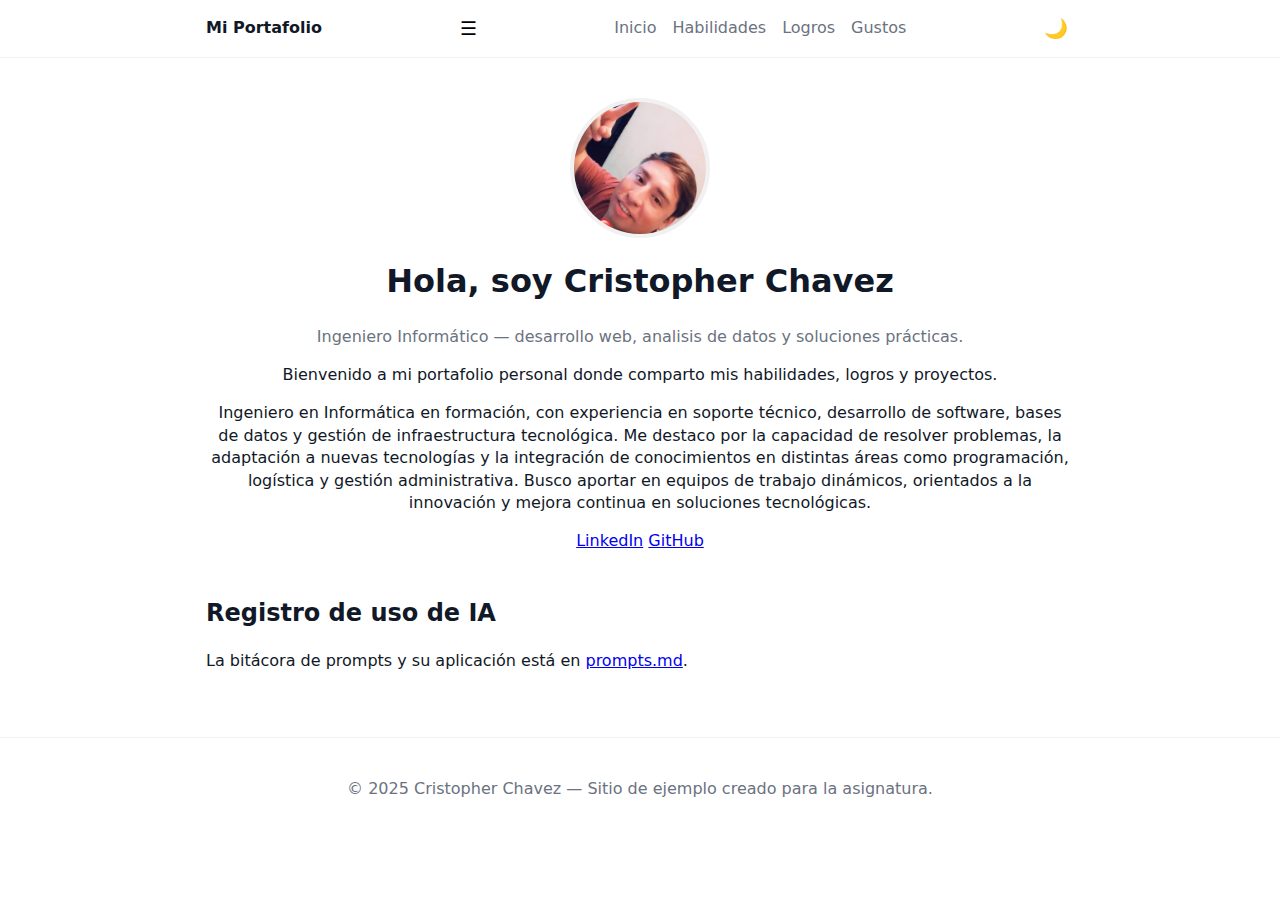
<file: mi-sitio/index.html>
<!DOCTYPE html>
<html lang="es">
<head>
  <meta charset="utf-8" />
  <meta name="viewport" content="width=device-width,initial-scale=1" />
  <title>Inicio | Mi Portafolio</title>
  <link rel="stylesheet" href="styles.css" />
  <script defer src="script.js"></script>
</head>
<body>
  <header class="site-header">
    <nav class="navbar container">
      <a class="brand" href="index.html">Mi Portafolio</a>

      <button id="nav-toggle" class="nav-toggle" aria-label="Abrir menú">
        ☰
      </button>

      <ul class="nav-links" id="nav-links">
        <li><a href="index.html">Inicio</a></li>
        <li><a href="habilidades.html">Habilidades</a></li>
        <li><a href="logros.html">Logros</a></li>
        <li><a href="gustos.html">Gustos</a></li>
      </ul>

      <button id="theme-toggle" class="theme-toggle" aria-label="Cambiar tema">🌙</button>
    </nav>
  </header>

  <main class="container">
    <section class="hero">
      <img src="img/01.jpeg" alt="Foto de perfil de [Tu Nombre]" class="perfil" />
      <h1>Hola, soy <strong>Cristopher Chavez</strong></h1>
      <p class="lead">Ingeniero Informático — desarrollo web, analisis de datos y soluciones prácticas.</p>
      <p>Bienvenido a mi portafolio personal donde comparto mis habilidades, logros y proyectos.</p>
      <p>Ingeniero en Informática en formación, con experiencia en soporte técnico, desarrollo de software, bases de datos y gestión de infraestructura tecnológica. Me destaco por la capacidad de resolver problemas, la adaptación a nuevas tecnologías y la integración de conocimientos en distintas áreas como programación, logística y gestión administrativa. Busco aportar en equipos de trabajo dinámicos, orientados a la innovación y mejora continua en soluciones tecnológicas.</p>

      <div class="redes">
        <a href="https://www.linkedin.com/in/cristopher chavez" target="_blank" rel="noopener">LinkedIn</a>
        <a href="https://github.com/cris1023" target="_blank" rel="noopener">GitHub</a>
      </div>
    </section>

    <section>
      <h2>Registro de uso de IA</h2>
      <p>La bitácora de prompts y su aplicación está en <a href="prompts.md" target="_blank">prompts.md</a>.</p>
    </section>
  </main>

  <button id="back-to-top" class="back-to-top" aria-label="Volver arriba">↑</button>

  <footer class="site-footer">
    <p>© 2025 Cristopher Chavez — Sitio de ejemplo creado para la asignatura.</p>
  </footer>
</body>
</html>
</file>
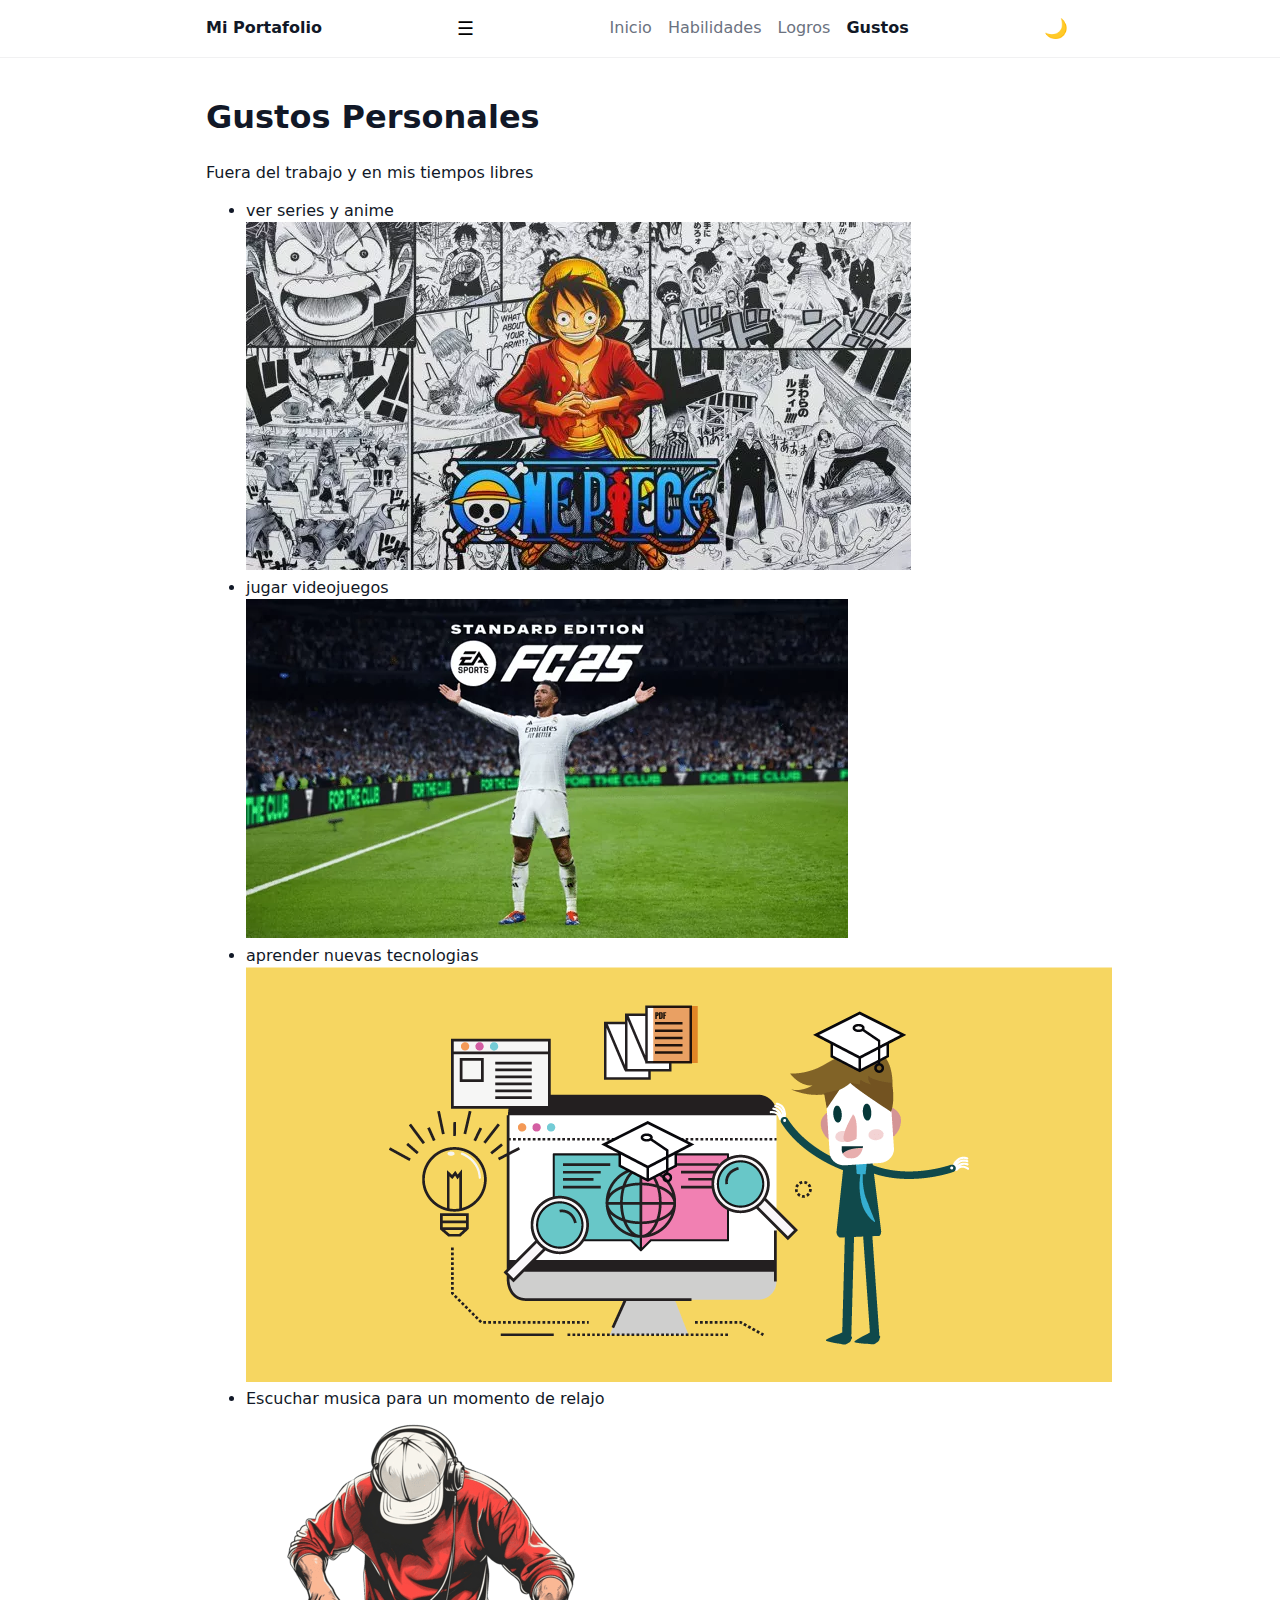
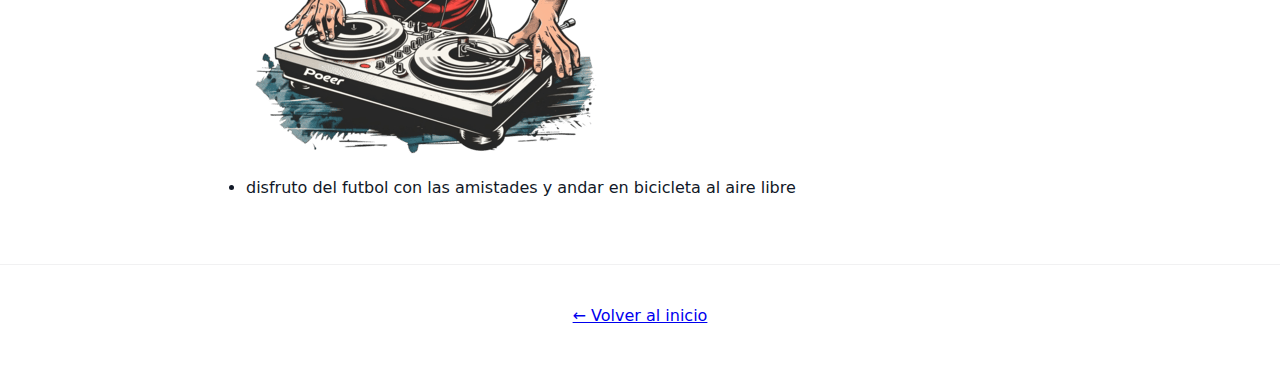
<file: mi-sitio/gustos.html>
<!DOCTYPE html>
<html lang="es">
<head>
  <meta charset="utf-8" />
  <meta name="viewport" content="width=device-width,initial-scale=1" />
  <title>Gustos | Mi Portafolio</title>
  <link rel="stylesheet" href="styles.css" />
  <script defer src="script.js"></script>
</head>
<body>
  <header class="site-header">
    <nav class="navbar container">
      <a class="brand" href="index.html">Mi Portafolio</a>
      <button id="nav-toggle-4" class="nav-toggle" aria-label="Abrir menú">☰</button>

      <ul class="nav-links" id="nav-links-4">
        <li><a href="index.html">Inicio</a></li>
        <li><a href="habilidades.html">Habilidades</a></li>
        <li><a href="logros.html">Logros</a></li>
        <li><a href="gustos.html" class="activo">Gustos</a></li>
      </ul>

      <button id="theme-toggle-4" class="theme-toggle" aria-label="Cambiar tema">🌙</button>
    </nav>
  </header>

  <main class="container">
    <h1>Gustos Personales</h1>
    <p>Fuera del trabajo y en mis tiempos libres</p>
    <ul>
      <li>ver series y anime</li>
      <img src="img/02.webp">
      <li>jugar videojuegos</li>
      <img src="img/03.webp">
      <li>aprender nuevas tecnologias</li>
      <img src="img/04.png">
      <li>Escuchar musica para un momento de relajo</li>
      <img src="img/05.png">
      <li>disfruto del futbol con las amistades y andar en bicicleta al aire libre</li>
    
    </ul>
  </main>

  <footer class="site-footer">
    <p><a href="index.html">← Volver al inicio</a></p>
  </footer>
</body>
</html>
</file>
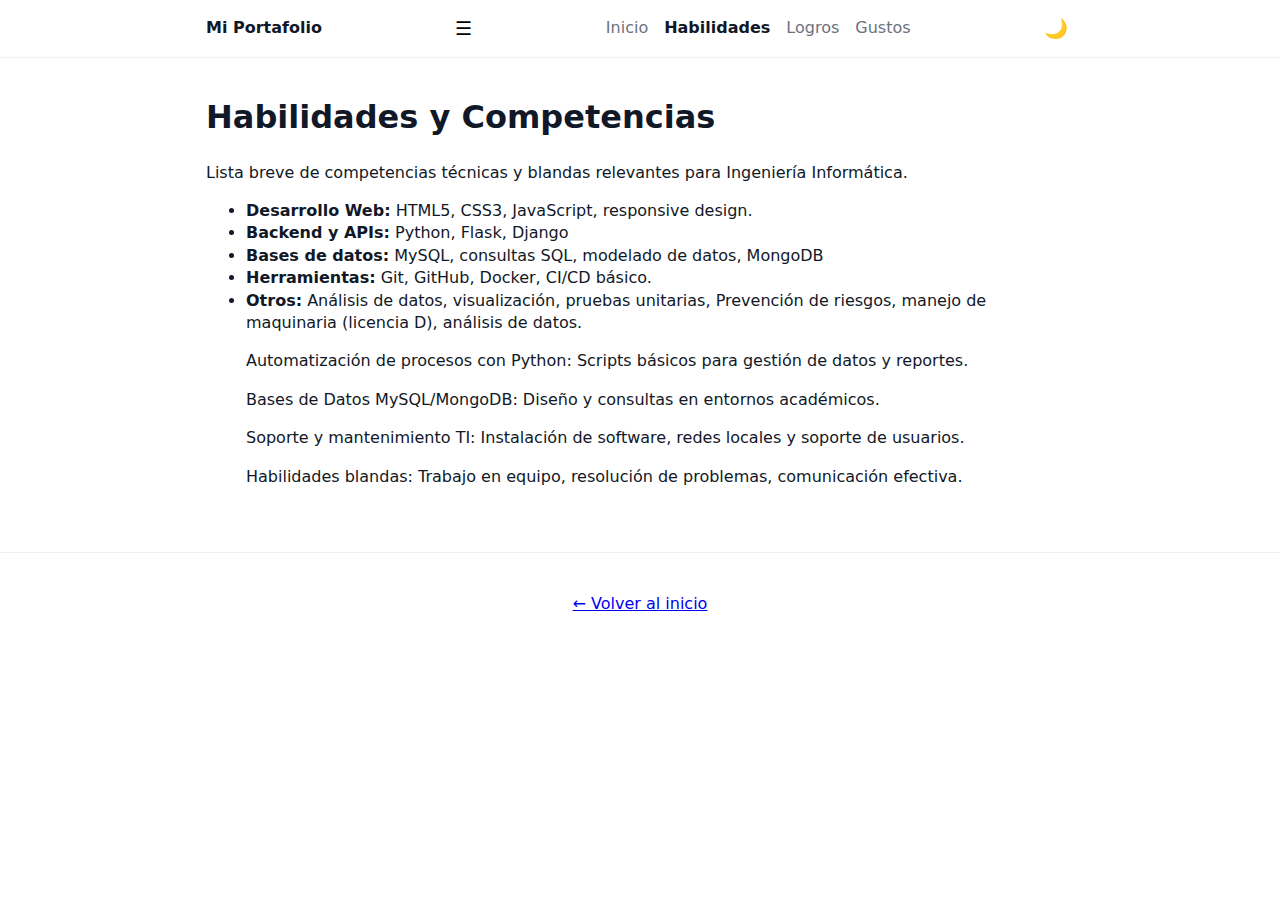
<file: mi-sitio/habilidades.html>
<!DOCTYPE html>
<html lang="es">
<head>
  <meta charset="utf-8" />
  <meta name="viewport" content="width=device-width,initial-scale=1" />
  <title>Habilidades | Mi Portafolio</title>
  <link rel="stylesheet" href="styles.css" />
  <script defer src="script.js"></script>
</head>
<body>
  <header class="site-header">
    <nav class="navbar container">
      <a class="brand" href="index.html">Mi Portafolio</a>
      <button id="nav-toggle-2" class="nav-toggle" aria-label="Abrir menú">☰</button>

      <ul class="nav-links" id="nav-links-2">
        <li><a href="index.html">Inicio</a></li>
        <li><a href="habilidades.html" class="activo">Habilidades</a></li>
        <li><a href="logros.html">Logros</a></li>
        <li><a href="gustos.html">Gustos</a></li>
      </ul>

      <button id="theme-toggle-2" class="theme-toggle" aria-label="Cambiar tema">🌙</button>
    </nav>
  </header>

  <main class="container">
    <h1>Habilidades y Competencias</h1>
    <p>Lista breve de competencias técnicas y blandas relevantes para Ingeniería Informática.</p>

    <ul class="skills">
      <li><strong>Desarrollo Web:</strong> HTML5, CSS3, JavaScript, responsive design.</li>
      <li><strong>Backend y APIs:</strong> Python, Flask, Django</li>
      <li><strong>Bases de datos:</strong> MySQL, consultas SQL, modelado de datos, MongoDB</li>
      <li><strong>Herramientas:</strong> Git, GitHub, Docker, CI/CD básico.</li>
      <li><strong>Otros:</strong> Análisis de datos, visualización, pruebas unitarias, Prevención de riesgos, manejo de maquinaria (licencia D), análisis de datos.</li>

      <p>Automatización de procesos con Python: Scripts básicos para gestión de datos y reportes.</p>
      <p>Bases de Datos MySQL/MongoDB: Diseño y consultas en entornos académicos.</p>
      <p>Soporte y mantenimiento TI: Instalación de software, redes locales y soporte de usuarios.</p>
      <p>Habilidades blandas: Trabajo en equipo, resolución de problemas, comunicación efectiva.</p>
    </ul>
  </main>

  <footer class="site-footer">
    <p><a href="index.html">← Volver al inicio</a></p>
  </footer>
</body>
</html>
</file>
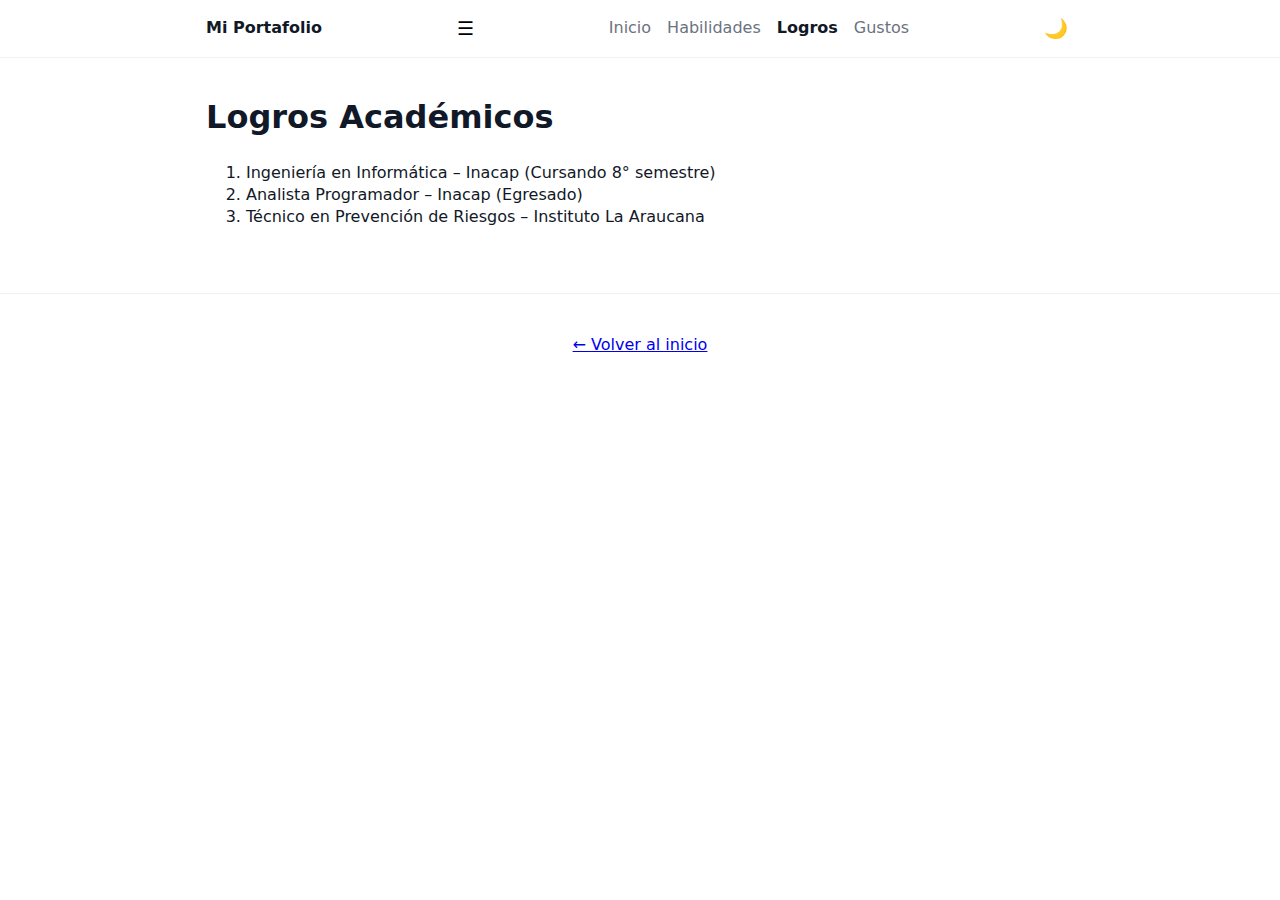
<file: mi-sitio/logros.html>
<!DOCTYPE html>
<html lang="es">
<head>
  <meta charset="utf-8" />
  <meta name="viewport" content="width=device-width,initial-scale=1" />
  <title>Logros | Mi Portafolio</title>
  <link rel="stylesheet" href="styles.css" />
  <script defer src="script.js"></script>
</head>
<body>
  <header class="site-header">
    <nav class="navbar container">
      <a class="brand" href="index.html">Mi Portafolio</a>
      <button id="nav-toggle-3" class="nav-toggle" aria-label="Abrir menú">☰</button>

      <ul class="nav-links" id="nav-links-3">
        <li><a href="index.html">Inicio</a></li>
        <li><a href="habilidades.html">Habilidades</a></li>
        <li><a href="logros.html" class="activo">Logros</a></li>
        <li><a href="gustos.html">Gustos</a></li>
      </ul>

      <button id="theme-toggle-3" class="theme-toggle" aria-label="Cambiar tema">🌙</button>
    </nav>
  </header>

  <main class="container">
    <h1>Logros Académicos</h1>

    <ol>
      <li>Ingeniería en Informática – Inacap (Cursando 8° semestre)</li>
      <li>Analista Programador – Inacap (Egresado)</li>
      <li>Técnico en Prevención de Riesgos – Instituto La Araucana</li>
    </ol>
  </main>

  <footer class="site-footer">
    <p><a href="index.html">← Volver al inicio</a></p>
  </footer>
</body>
</html>
</file>
<file: mi-sitio/styles.css>
/* styles.css - mobile first básico */
:root{
  --bg:#ffffff;
  --text:#111827;
  --accent:#0f62fe;
  --muted:#6b7280;
}

*{box-sizing:border-box}
html,body{height:100%}
body{
  margin:0;
  font-family:Inter, system-ui, -apple-system, 'Segoe UI', Roboto, 'Helvetica Neue', Arial;
  background:var(--bg);
  color:var(--text);
  line-height:1.4;
}

/* Contenedor centrado */
.container{
  padding:1rem;
  max-width:900px;
  margin:0 auto;
}

/* Header / Navbar */
.site-header{
  border-bottom:1px solid rgba(15,23,42,.06);
  background:var(--bg);
  position:sticky;
  top:0;
  z-index:50;
}

.navbar{
  display:flex;
  align-items:center;
  gap:.5rem;
  justify-content:space-between;
}

.brand{
  font-weight:700;
  text-decoration:none;
  color:var(--text);
}

/* Links */
.nav-links{
  list-style:none;
  display:flex;
  gap:1rem;
  padding:0;
  margin:0;
}

.nav-links a{
  text-decoration:none;
  color:var(--muted);
}
.nav-links a:hover, .nav-links a.activo{
  color:var(--text);
  font-weight:600;
}

/* Botones */
.nav-toggle, .theme-toggle{
  background:transparent;
  border:0;
  font-size:1.2rem;
  cursor:pointer;
}

/* Hero */
.hero{
  text-align:center;
  padding:1.5rem 0;
}
.perfil{
  width:140px;
  height:140px;
  object-fit:cover;
  border-radius:50%;
  display:block;
  margin:0 auto 1rem;
  border:4px solid rgba(15,23,42,.06);
}
.lead{color:var(--muted)}

/* Back to top button */
.back-to-top{
  position:fixed;
  right:1rem;
  bottom:1rem;
  border:0;
  padding:.5rem .75rem;
  border-radius:6px;
  display:none;
  cursor:pointer;
  box-shadow:0 6px 18px rgba(2,6,23,.08);
}

/* Footer */
.site-footer{
  text-align:center;
  padding:1.5rem;
  border-top:1px solid rgba(15,23,42,.06);
  margin-top:2rem;
  color:var(--muted);
}

/* Dark mode */
body.dark-mode{
  --bg:#0b1220;
  --text:#e6eef8;
  --accent:#7cc0ff;
  --muted:#9aa6b2;
}

/* Responsive: small screens */
@media (max-width:700px){
  .nav-links{
    position:fixed;
    right:0;
    top:64px;
    background:var(--bg);
    height:calc(100vh - 64px);
    width:220px;
    transform:translateX(100%);
    flex-direction:column;
    padding:1rem;
    box-shadow: -12px 0 24px rgba(2,6,23,.08);
    transition:transform .25s ease;
  }
  body.nav-open .nav-links{
    transform:translateX(0);
  }
}
</file>
